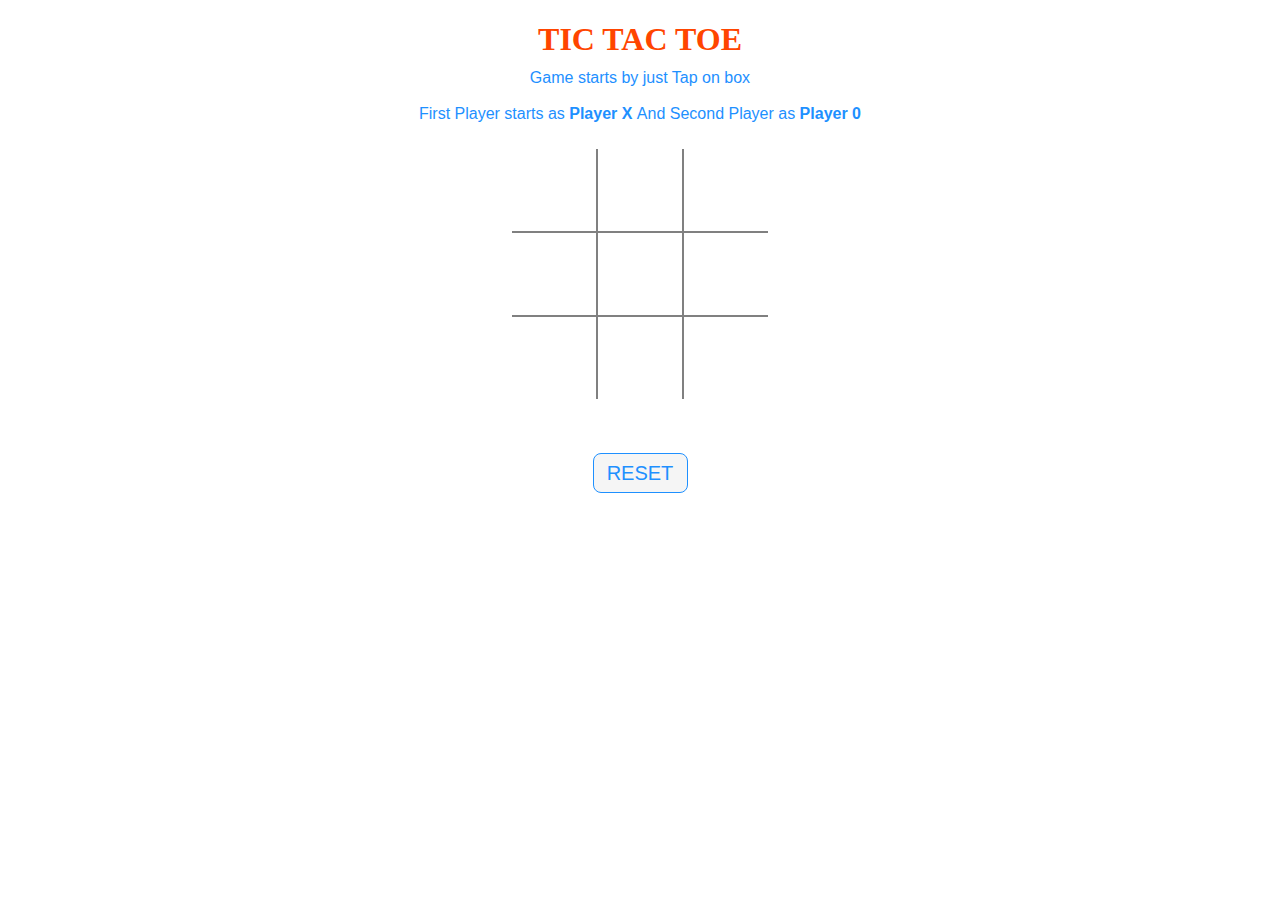
<file: index.html>
<!DOCTYPE html>
<html>
  <head>
    <meta name="viewport" content="width=device-width, initial-scale=1.0" />
    <!-- CSS file Included -->
    <link rel="stylesheet" type="text/css" href="tic.css" />
    <!-- JavaScript file included -->
    <script src="tic.js"></script>
  </head>

  <body>
    <div id="main">
      <h1>TIC TAC TOE</h1>
      <p id="ins">
        Game starts by just Tap on box<br /><br />First Player starts as
        <b>Player X </b>And Second Player as
        <b>Player 0</b>
      </p>
      <br /><br />
      <div class="ui">
        <div class="row">
          <input
            type="text"
            id="b1"
            class="cell"
            onclick="myfunc_3(); myfunc();"
            readonly
          />
          <input
            type="text"
            id="b2"
            class="cell"
            onclick="myfunc_4(); myfunc();"
            readonly
          />
          <input
            type="text"
            id="b3"
            class="cell"
            onclick="myfunc_5(); myfunc();"
            readonly
          />
        </div>
        <div class="row">
          <input
            type="text"
            id="b4"
            class="cell"
            onclick="myfunc_6(); myfunc();"
            readonly
          />
          <input
            type="text"
            id="b5"
            class="cell"
            onclick="myfunc_7(); myfunc();"
            readonly
          />
          <input
            type="text"
            id="b6"
            class="cell"
            onclick="myfunc_8(); myfunc();"
            readonly
          />
        </div>
        <div class="row">
          <input
            type="text"
            id="b7"
            class="cell"
            onclick="myfunc_9(); myfunc();"
            readonly
          />
          <input
            type="text"
            id="b8"
            class="cell"
            onclick="myfunc_10();myfunc();"
            readonly
          />
          <input
            type="text"
            id="b9"
            class="cell"
            onclick="myfunc_11();myfunc();"
            readonly
          />
        </div>
      </div>
      <br /><br /><br />

      <button id="but" onclick="myfunc_2()">RESET</button>
      <br /><br />
      <p id="print"></p>
    </div>
  </body>
</html>
</file>
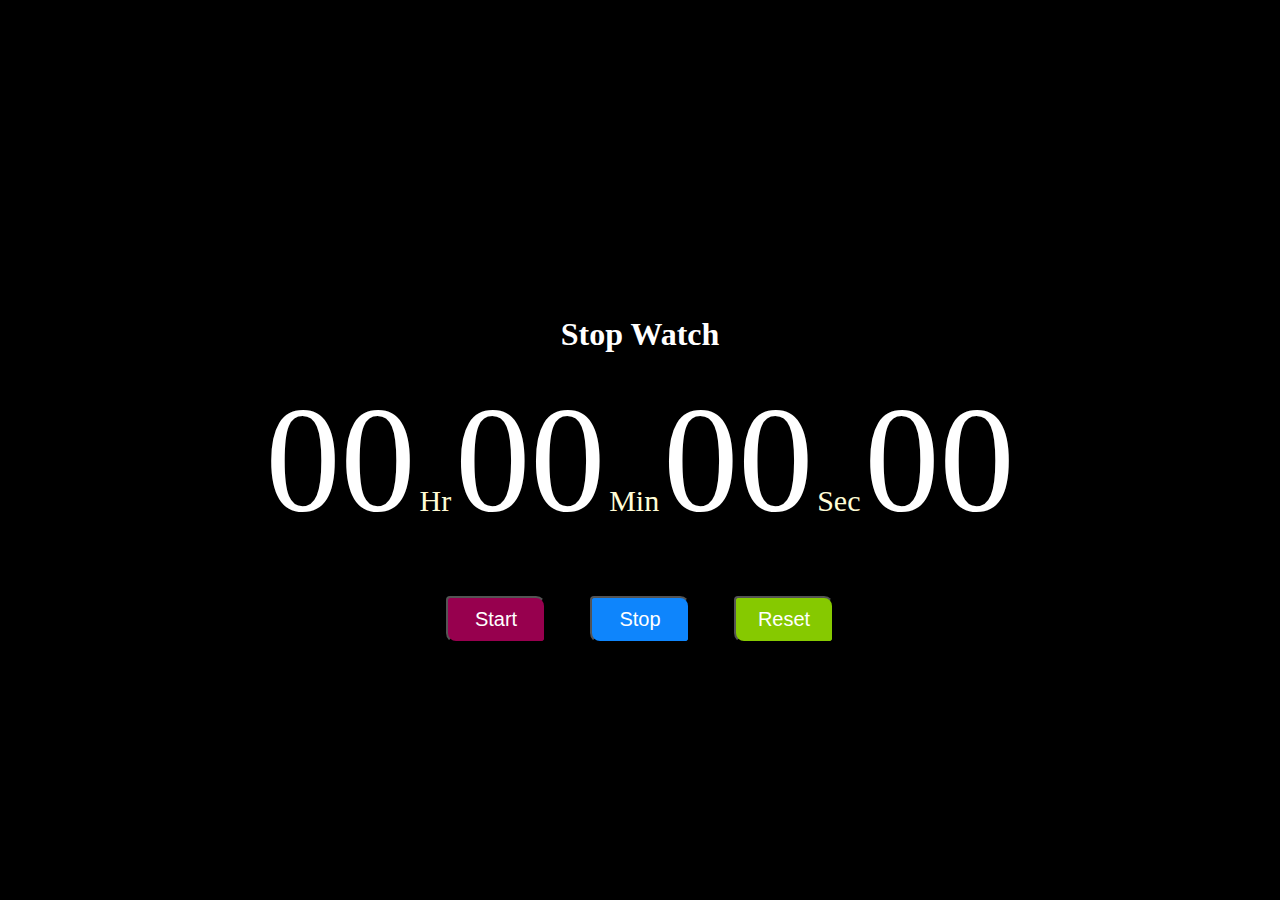
<file: Task2/index.html>
<!DOCTYPE html>
<html lang="en">
  <head>
    <meta charset="UTF-8" />
    <meta http-equiv="X-UA-Compatible" content="IE=edge" />
    <meta name="viewport" content="width=device-width, initial-scale=1.0" />
    <title>Design Stopwatch using HTML CSS and JavaScript</title>
    <link rel="stylesheet" href="style.css" />
  </head>

  <body>
    <div class="container">
      <h1>
        <br />
        Stop Watch
      </h1>
      <div id="time">
        <span class="digit" id="hr"> 00</span>
        <span class="txt">Hr</span>
        <span class="digit" id="min"> 00</span>
        <span class="txt">Min</span>
        <span class="digit" id="sec"> 00</span>
        <span class="txt">Sec</span>
        <span class="digit" id="count"> 00</span>
      </div>
      <div id="buttons">
        <button class="btn" id="start">Start</button>
        <button class="btn" id="stop">Stop</button>
        <button class="btn" id="reset">Reset</button>
      </div>
    </div>

    <script src="script.js"></script>
  </body>
</html>
</file>
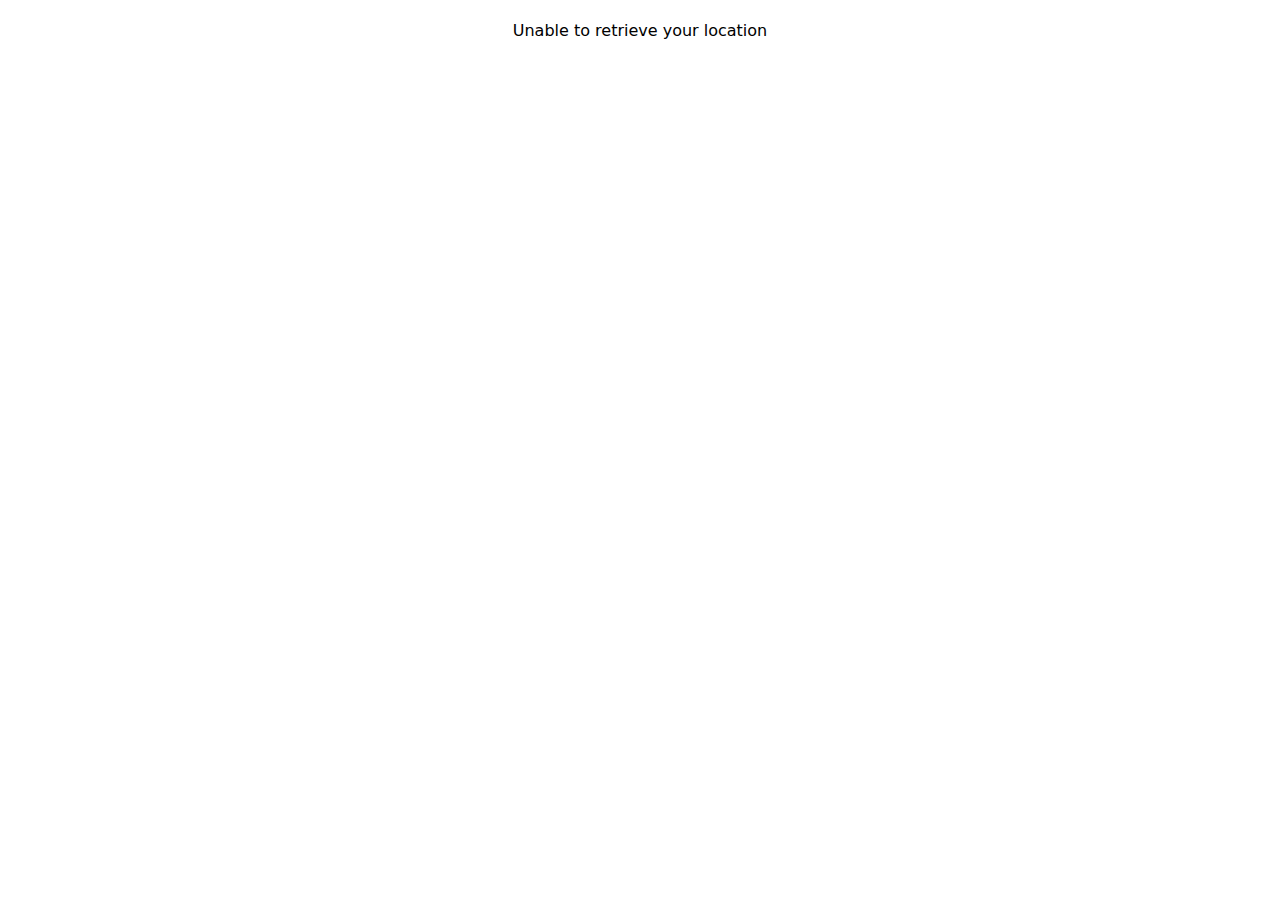
<file: Task5/index.html>
<!DOCTYPE html>
<html lang="en">
  <head>
    <meta charset="utf-8" />
    <meta name="viewport" content="width=device-width, initial-scale=1" />
    <link rel="stylesheet" href="style.css" />
    <title>Weather</title>
  </head>

  <body>
    <h1 id="temperature"></h1>
    <h2 id="description"></h2>
    <p id="location"></p>
  </body>

  <script src="script.js"></script>
</html>
</file>
<file: tic.css>
h1 {
  color: orangered;
  margin-bottom: -5px;
}
p {
  margin-bottom: -10px;
}
.ui {
  display: flex;
  flex-direction: column;
  align-items: center;
}
.row {
  display: flex;
}
.cell {
  border: none;
  width: 80px;
  height: 80px;
  display: flex;
  align-items: center;
  justify-content: center;
  font-size: 24px;
  text-align: center;
  cursor: pointer;
}
.cell:active {
  outline: none;
}
/* 3*3 Grid */
#b1 {
  border-bottom: 1px solid gray;
  border-right: 1px solid gray;
}

#b2 {
  border-bottom: 1px solid gray;
  border-right: 1px solid gray;
  border-left: 1px solid gray;
}

#b3 {
  border-bottom: 1px solid gray;
  border-left: 1px solid gray;
}

#b4 {
  border-top: 1px solid gray;
  border-bottom: 1px solid gray;
  border-right: 1px solid gray;
}

#b5 {
  border: 1px solid gray;
}

#b6 {
  border-top: 1px solid gray;
  border-bottom: 1px solid gray;
  border-left: 1px solid gray;
}

#b7 {
  border-top: 1px solid gray;
  border-right: 1px solid gray;
}

#b8 {
  border-top: 1px solid gray;
  border-right: 1px solid gray;
  border-left: 1px solid gray;
}

#b9 {
  border-top: 1px solid gray;
  border-left: 1px solid gray;
}
/* Reset Button */
#but {
  box-sizing: border-box;
  width: 95px;
  height: 40px;
  border: 1px solid dodgerblue;
  margin-left: auto;
  border-radius: 8px;
  font-family: Verdana, Geneva, Tahoma, sans-serif;

  background-color: whitesmoke;
  color: dodgerblue;
  font-size: 20px;
  cursor: pointer;
}

/* Player turn space */
#print {
  font-family: Verdana, Geneva, Tahoma, sans-serif;
  color: dodgerblue;
  font-size: 20px;
}

/* Main Container */
#main {
  text-align: center;
}

/* Game Instruction Text */
#ins {
  font-family: Verdana, Geneva, Tahoma, sans-serif;
  color: dodgerblue;
}
</file>
<file: Task2/style.css>
body {
  padding: 0;
  margin: 0;
  font-family: verdana;
}

.container {
  display: flex;
  flex-direction: column;
  justify-content: center;
  align-items: center;
  width: 100%;
  height: 100vh;
  background-color: black;
}

h1 {
  color: #fff;
  text-align: center;
}

.digit {
  font-size: 150px;
  color: #fff;
}

.txt {
  font-size: 30px;
  color: #fffcd6;
}

#buttons {
  margin-top: 50px;
}

.btn {
  width: 100px;
  padding: 10px 15px;
  margin: 0px 20px;
  border-top-right-radius: 10px;
  border-bottom-left-radius: 10px;
  border-bottom-right-radius: 4px;
  border-top-left-radius: 4px;
  cursor: pointer;
  font-size: 20px;
  transition: 0.5s;
  color: white;
  font-weight: 500;
}

#start {
  background-color: #97004e;
}

#stop {
  background-color: #0e85fc;
}

#reset {
  background-color: #86c900;
}
</file>
<file: Task5/style.css>
html {
    font-family: -apple-system, system-ui, BlinkMacSystemFont, "Segoe UI", Roboto,
      sans-serif;
    text-align: center;
  }
  
  body {
    margin: 0 auto;
  }
</file>
